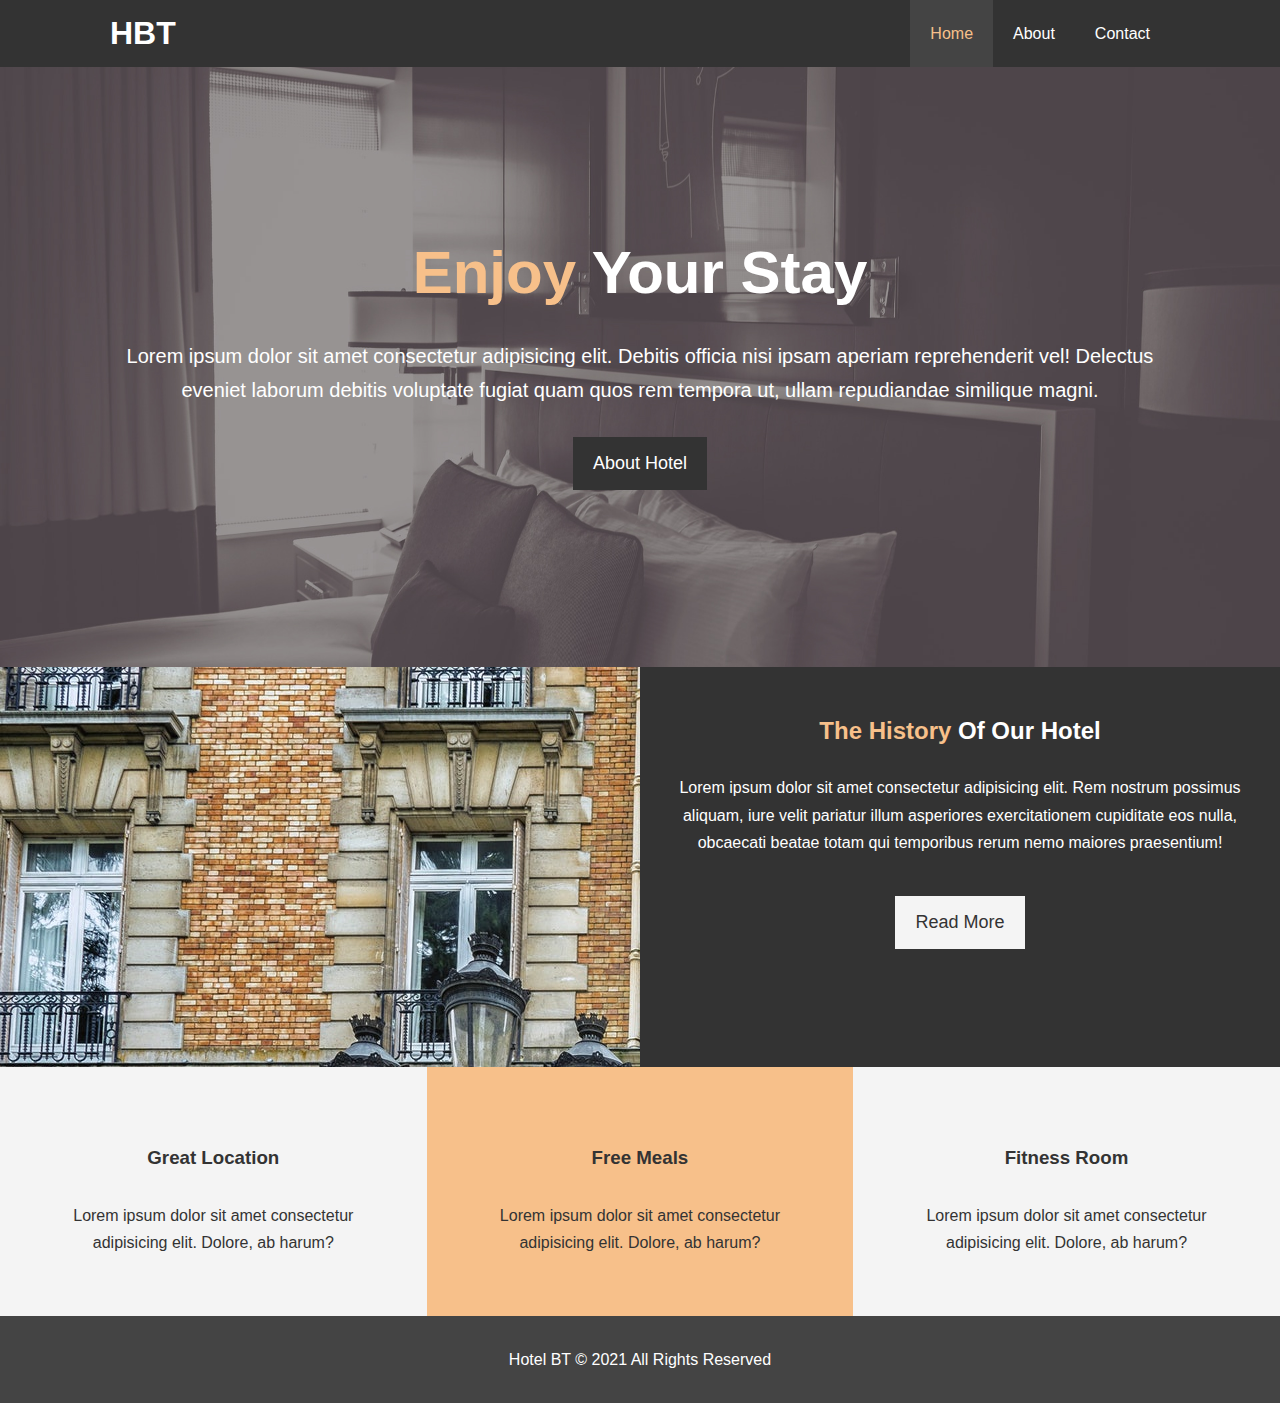
<file: index.html>
<!DOCTYPE html>
<html lang="en">
<head>
    <meta charset="UTF-8">
    <meta http-equiv="X-UA-Compatible" content="IE=edge">
    <meta name="viewport" content="width=device-width, initial-scale=1.0">
    <meta name="description" content="Welcome to our new Hotel....May you have a HAPPY STAY">
    <meta name="keywords" content="BT,hotel,hotel in London,London stay">
    <link rel="stylesheet" href="https://use.fontawesome.com/releases/v5.6.1/css/all.css" integrity="sha384-gfdkjb5BdAXd+lj+gudLWI+BXq4IuLW5IT+brZEZsLFm++aCMlF1V92rMkPaX4PP" crossorigin="anonymous">
    <link rel="stylesheet" href="style.css">
    <title>Hotel BT | WELCOME</title>
</head>
<body>
    <header>
        <nav id="navbar">
            <div class="container">
                <h1 class="logo">HBT</h1>
            <ul>
                <li><a class="current" href="index.html">Home</a></li>
                <li><a href="about.html">About</a></li>
                <li><a href="contact.html">Contact</a></li>
            </ul>
            </div>
        </nav>
    </header>
    <div id="showcase">
        <div class="container">
            <div class="showcase-content">
                <h1><span class="text-primary">Enjoy</span> Your Stay</h1>
                <p class="lead">Lorem ipsum dolor sit amet consectetur adipisicing elit. Debitis officia nisi ipsam aperiam 
                reprehenderit vel! Delectus eveniet laborum debitis voluptate fugiat quam quos rem tempora ut, 
                ullam repudiandae similique magni.</p>
                <a class="btn" href="about.html">About Hotel</a>
            </div>
        </div>
    </div>
    <section id="home-info" class="bg-dark">
        <div class="info-img"></div>
        <div class="info-content">
            <h2><span class="text-primary">The History</span> Of Our Hotel</h2>
            <p>
                Lorem ipsum dolor sit amet consectetur adipisicing elit. Rem nostrum possimus aliquam, iure velit
                 pariatur illum asperiores exercitationem cupiditate eos nulla, obcaecati beatae totam qui temporibus
                  rerum nemo maiores praesentium!
             </p>
             <a href="about.html" class="btn btn-light">Read More</a>
        </div>
    </section >
   <section id="features">
       <div class="box bg-light">
        <i class="fas fa-hotel fa-3x"></i>
           <h3>Great Location</h3>
           <p>Lorem ipsum dolor sit amet consectetur adipisicing elit. Dolore, ab harum?</p>
       </div>
       <div class="box bg-primary">
        <i class="fas fa-utensils fa-3x"></i>
        <h3>Free Meals</h3>
        <p>Lorem ipsum dolor sit amet consectetur adipisicing elit. Dolore, ab harum?</p>
       </div>
       <div class="box bg-light">
        <i class="fas fa-dumbbell fa-3x"></i>
        <h3>Fitness Room</h3>
        <p>Lorem ipsum dolor sit amet consectetur adipisicing elit. Dolore, ab harum?</p>
       </div>
   </section>
   <div class="clr"></div>
   <footer id="main-footer">
       <p>Hotel BT &copy; 2021 All Rights Reserved</p>
   </footer>
    
</body>
</html>
</file>
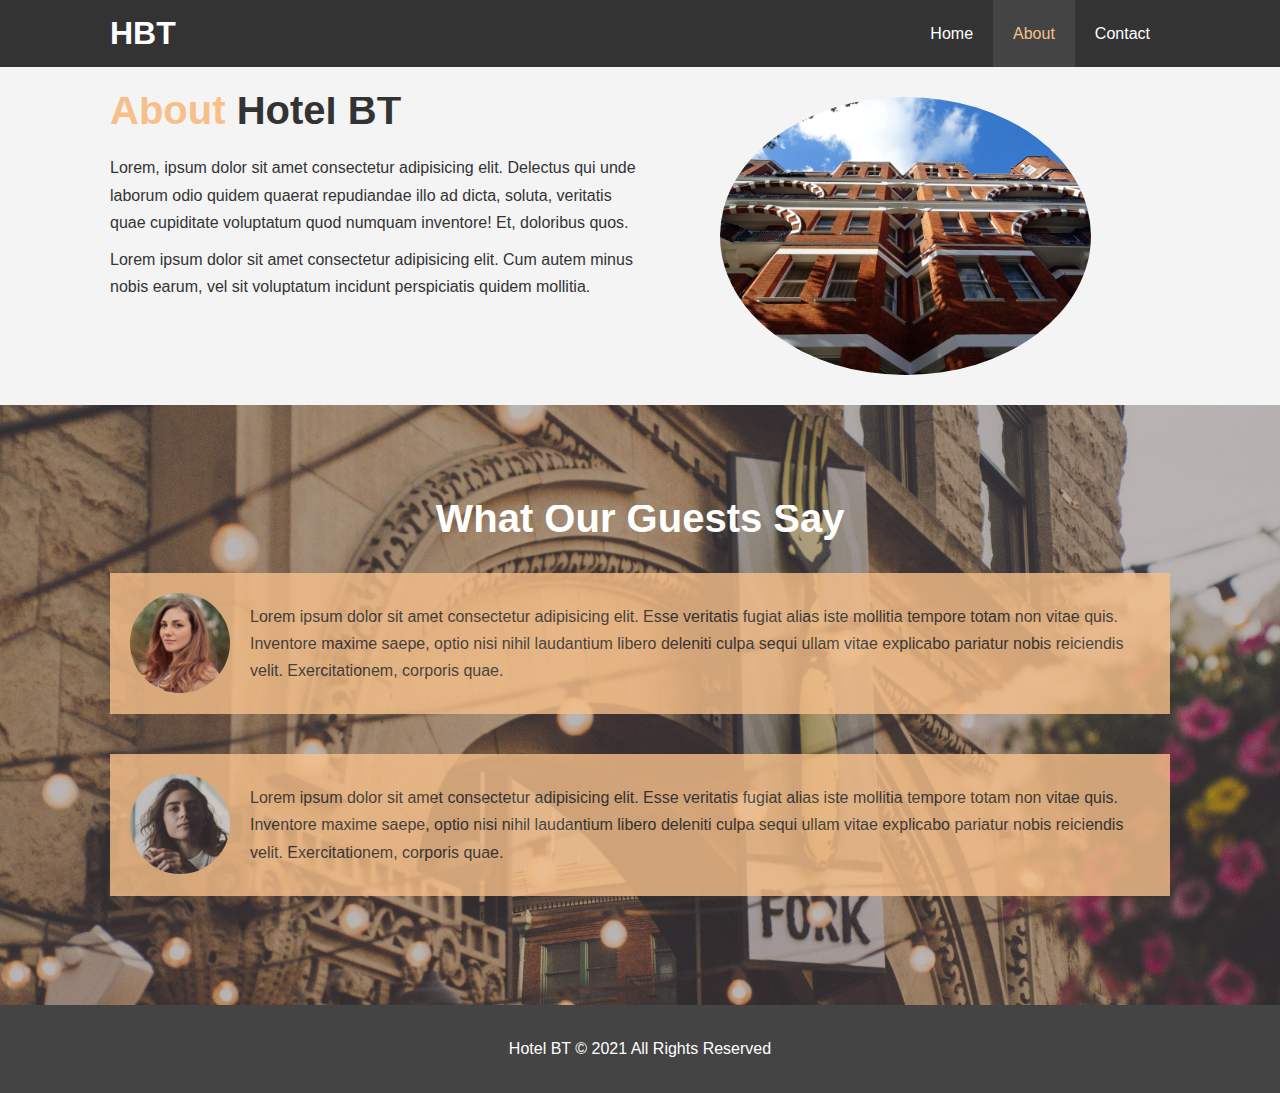
<file: about.html>
<!DOCTYPE html>
<html lang="en">
<head>
    <meta charset="UTF-8">
    <meta http-equiv="X-UA-Compatible" content="IE=edge">
    <meta name="viewport" content="width=device-width, initial-scale=1.0">
    <meta name="description" content="Welcome to our new Hotel....May you have a HAPPY STAY">
    <meta name="keywords" content="BT,hotel,hotel in London,London stay">
    <link rel="stylesheet" href="style.css">
    <title>Hotel BT | ABOUT</title>
</head>
<body>
    <header>
        <nav id="navbar">
            <div class="container">
                <h1 class="logo">HBT</h1>
            <ul>
                <li><a  href="index.html">Home</a></li>
                <li><a class="current" href="about.html">About</a></li>
                <li><a href="contact.html">Contact</a></li>
            </ul>
            </div>
        </nav>
    </header>
    <section id="about-info" class="bg-light py-3">
        <div class="container">
        <div class="info-left">
            <h1 class="l-heading"><span class="text-primary">About</span> Hotel BT</h1>
            <p>Lorem, ipsum dolor sit amet consectetur adipisicing elit. Delectus qui unde laborum odio quidem quaerat repudiandae illo ad 
                dicta, soluta, veritatis quae cupiditate voluptatum quod numquam inventore! Et, doloribus quos.</p>
                <p>
                    Lorem ipsum dolor sit amet consectetur adipisicing elit. Cum autem minus nobis earum, vel sit voluptatum incidunt
                     perspiciatis quidem mollitia.
                </p>
        </div>
   
        <div class="info-right">
            <img src="./image_resources/photo-2.jpg" alt="hotel">
        </div>
    </div>
 </section>
 <div class="clr"></div>
 <section id="testimonials" class="py-3">
     <div class="container">
         <h2 class="l-heading">What Our Guests Say</h2>
         <div class="testimonial bg-primary">
             <img src="./image_resources/person-1.jpg" alt="samantha">
             <p>Lorem ipsum dolor sit amet consectetur adipisicing elit. Esse veritatis fugiat alias iste mollitia tempore totam non vitae 
                  quis. Inventore maxime saepe, optio nisi nihil laudantium libero deleniti culpa sequi ullam vitae explicabo pariatur nobis
                   reiciendis velit. Exercitationem, corporis quae.</p>
         </div>
         <div class="testimonial bg-primary">
            <img src="./image_resources/person-2.jpg" alt="samaira">
            <p>Lorem ipsum dolor sit amet consectetur adipisicing elit. Esse veritatis fugiat alias iste mollitia tempore totam non vitae 
                 quis. Inventore maxime saepe, optio nisi nihil laudantium libero deleniti culpa sequi ullam vitae explicabo pariatur nobis
                  reiciendis velit. Exercitationem, corporis quae.</p>
        </div>
     </div>
 </section>
   <footer id="main-footer">
       <p>Hotel BT &copy; 2021 All Rights Reserved</p>
   </footer>
    
</body>
</html>
</file>
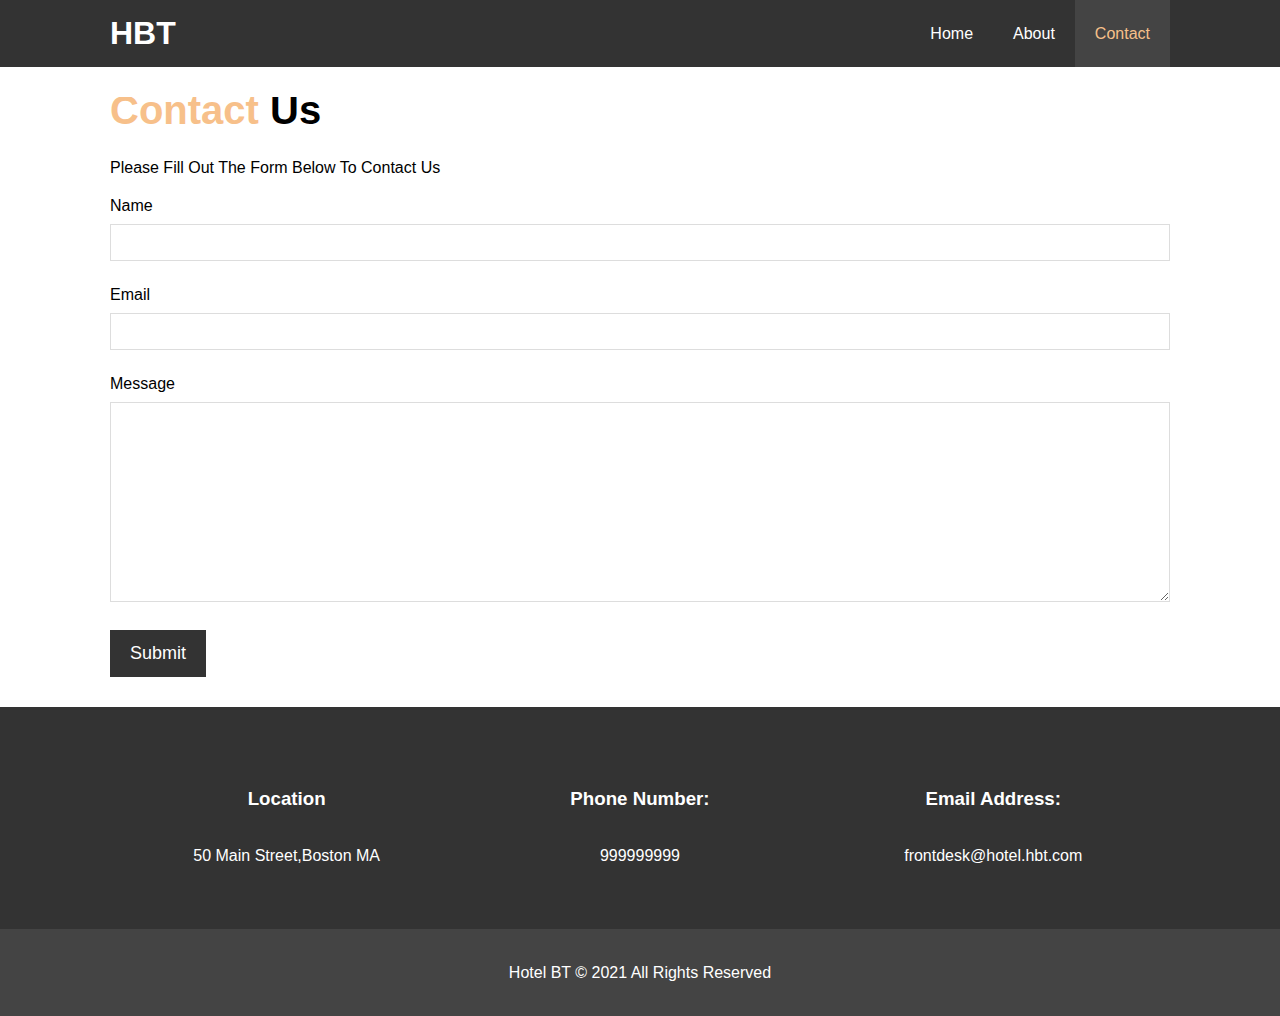
<file: contact.html>
<!DOCTYPE html>
<html lang="en">
<head>
    <meta charset="UTF-8">
    <meta http-equiv="X-UA-Compatible" content="IE=edge">
    <meta name="viewport" content="width=device-width, initial-scale=1.0">
    <meta name="description" content="Welcome to our new Hotel....May you have a HAPPY STAY">
    <meta name="keywords" content="BT,hotel,hotel in London,London stay">
    <link rel="stylesheet" href="https://use.fontawesome.com/releases/v5.6.1/css/all.css" integrity="sha384-gfdkjb5BdAXd+lj+gudLWI+BXq4IuLW5IT+brZEZsLFm++aCMlF1V92rMkPaX4PP" crossorigin="anonymous">
    <link rel="stylesheet" href="style.css">
    <title>Hotel BT | CONTACT</title>
</head>
<body>
    <header>
        <nav id="navbar">
            <div class="container">
                <h1 class="logo">HBT</h1>
            <ul>
                <li><a  href="index.html">Home</a></li>
                <li><a  href="about.html">About</a></li>
                <li><a class="current" href="contact.html">Contact</a></li>
            </ul>
            </div>
        </nav>
    </header>
    <section id="contact-form" class="py-3">
        <div class="container">
            <h1 class="l-heading"><span class="text-primary">Contact</span> Us</h1>
            <p>Please Fill Out The Form Below To Contact Us</p>
            <form action="process.php">
                <div class="form-group">
                    <label for="Name">Name</label>
                    <input type="text" name="name" id="name">
                 </div>
                 <div class="form-group">
                    <label for="Email">Email</label>
                    <input type="email" name="email" id="email">
                 </div>
                 <div class="form-group">
                    <label for="Message">Message</label>
                    <textarea name="Message" id="Message"></textarea>
                 </div>
                 <button type="submit" class="btn">Submit</button>
            </form>
        </div>
    </section>
    <section id="contact-info" class="bg-dark">
        <div class="container">
            <div class="box">
                <i class="fas fa-hotel fa-3x"></i>
                   <h3>Location</h3>
                   <p>50 Main Street,Boston MA</p>
               </div>
               <div class="box">
                <i class="fas fa-phone fa-3x"></i>
                <h3>Phone Number:</h3>
                <p>999999999</p>
               </div>
               <div class="box">
                <i class="fas fa-envelope fa-3x"></i>
                <h3>Email Address:</h3>
                <p>frontdesk@hotel.hbt.com</p>
               </div>
        </div>
    </section>
   
   <footer id="main-footer">
       <p>Hotel BT &copy; 2021 All Rights Reserved</p>
   </footer>
    
</body>
</html>
</file>
<file: style.css>
/*RESET*/
* {
    margin: 0;
    padding: 0;
    box-sizing: border-box;
} 
body{
    font-family: 'Segoe UI', Tahoma, Geneva, Verdana, sans-serif;
    line-height: 1.7em;
}
a{
    color: #333;
    text-decoration: none;
}
h1,h2,h3{
padding-bottom: 20px;
}
p{
    margin:10px 0;
}
.container{
    margin:auto;
    max-width: 1100px;
    padding:0 20px;
    overflow:auto ;
}
.text-primary{
    color:#f7c08a;
}
.lead{
    font-size:20px;
}
.btn{
    font-size:18px;
    display: inline-block;
    color:#fff;
    background:#333 ;
    padding:13px 20px;
    border: none;
    cursor:pointer;
}
.btn:hover{
    background:#f7c08a;
    color:#333;
}
.btn-light{
    background: #f4f4f4;
    color:#333;
}

.bg-dark{
    background:#333;
    color:#fff;
}
.bg-light{
    background:#f4f4f4;
    color:#333;
}
.bg-primary{
    background:#f7c08a;
    color:#333;
}
.clr{
    clear:both;
}
.l-heading{
    font-size: 40px;
}
.py-1{padding:10px 0;}
.py-2{padding:20px 0;}
.py-3{padding:30px 0;}

#navbar{
    background:#333;
    color: #fff;
    overflow:auto;
}
#navbar a{
   color:white;
}
#navbar h1{
    padding-top: 20px;
    float: left;
}
#navbar ul{
    list-style: none;
    float:right;
}
#navbar ul li{
    float:left ;
} 
#navbar ul li a{
    display:block;
    padding:20px;
}
#navbar ul li a:hover,#navbar ul li a.current{
    color:#f7c08a;
    background-color: #444;
    
}
#showcase{
    background:url('./image_resources/showcase.jpg') no-repeat center center/cover;
    height: 600px;
}
#showcase .showcase-content{
    color:#fff;
    text-align: center;
    padding-top: 170px;
}
#showcase .showcase-content h1{
    font-size: 60px;
    line-height: 1.2em;
}
#showcase .showcase-content p{
    padding-bottom: 20px;
    line-height: 1.7em;
}
#home-info{
    height:400px;
}
#home-info .info-img{
float:left;
width:50%;
background: url('./image_resources/photo-1.jpg') no-repeat; 
min-height:100%;
}
#home-info .info-content{
    float: right;
    width:50%;
    height:100%;
    text-align: center;
    padding:50px 30px;
    overflow:hidden;
}
#home-info .info-content p{
    padding-bottom: 30px;
}
.box{
    float:left;
    text-align: center;
    width:33.33%;
    padding:50px;
}
.box i{
    margin:10px;
}
#about-info .info-right{
    float:right;
    width:50%;
    min-height: 100%;
}
#about-info .info-right img{display:block;
    margin:auto;
    width:70%;
    border-radius: 50%;
}
#about-info .info-left{
    float: left;
    width: 50%;
    min-height: 100%;
}

#main-footer{
    text-align: center;
    background:#444;
    color:white;
    padding:20px;
}
#testimonials{
    height:600px;
    background:url('./image_resources/test-bg.jpg') no-repeat center center/cover;
    padding-top: 100px;
}
#testimonials h2{
color:white;
text-align: center;
padding-bottom:40px;
}
#testimonials .testimonial{
    padding:20px;
    margin-bottom:40px;
    opacity: 0.8;
}
#testimonials .testimonial img{
    float:left;
    border-radius:50%;
    width:100px;
    margin-right: 20px;
}
#contact-form .form-group{
    margin-bottom: 20px;
}
#contact-form label{
    display:block;
    margin-bottom:5px;
}
#contact-form input,#contact-form textarea{
    width:100%;
    padding:10px;
    border:1px #ddd solid;
}

#contact-form textarea{
    height:200px;
}
#contact-form input:focus,
#contact-form textarea:focus{
    outline:none;
    border-color: #f7c08a;
}
</file>
